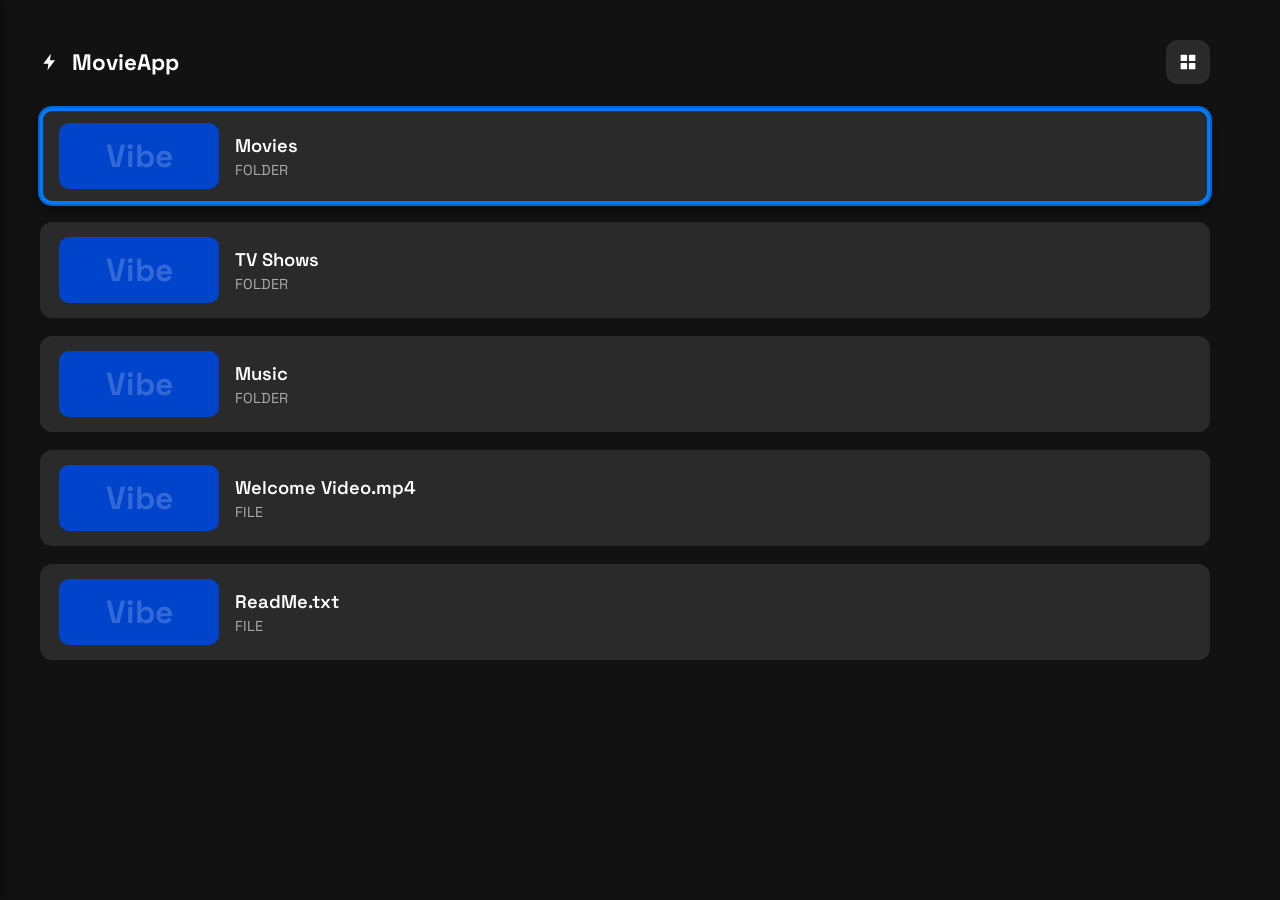
<file: justui/index.html>
<!DOCTYPE html>
<html lang="en">
<head>
    <meta charset="UTF-8">
    <meta name="viewport" content="width=device-width, initial-scale=1.0">
    <title>Android TV Browser</title>
    <link rel="preconnect" href="https://fonts.googleapis.com">
    <link rel="preconnect" href="https://fonts.gstatic.com" crossorigin>
    <link href="https://fonts.googleapis.com/css2?family=Space+Grotesk:wght@300..700&display=swap" rel="stylesheet">
    <link rel="stylesheet" href="styles.css">
    <link rel="stylesheet" href="player.css">
</head>
<body class="dark-theme">
    <!-- Sidebar -->
    <nav id="sidebar" class="sidebar">
        <div class="sidebar-header">
            <h2>Vibe Player</h2>
        </div>
        <ul class="sidebar-nav">
            <li class="nav-item active" data-nav="home">Home</li>
            <li class="nav-item" data-nav="movies">Movies</li>
            <li class="nav-item" data-nav="tv">TV Shows</li>
            <li class="nav-item" data-nav="settings">Settings</li>
        </ul>
    </nav>

    <!-- Main Content -->
    <main id="main-content">
        <header class="content-header">
            <h1 class="title-row">
                <span class="brand">
                    <svg class="brand-icon" viewBox="0 0 24 24" aria-hidden="true">
                        <path d="M13 2L4 14h6l-1 8 9-12h-6l1-8z"></path>
                    </svg>
                    MovieApp
                </span>
                <span id="current-path" class="breadcrumb"></span>
            </h1>
            <button id="view-toggle" class="view-toggle" aria-label="Switch to list view" title="Switch view">
                <svg class="icon icon-list" viewBox="0 0 24 24" aria-hidden="true">
                    <rect x="4" y="5" width="16" height="2" rx="1"></rect>
                    <rect x="4" y="11" width="16" height="2" rx="1"></rect>
                    <rect x="4" y="17" width="16" height="2" rx="1"></rect>
                </svg>
                <svg class="icon icon-grid" viewBox="0 0 24 24" aria-hidden="true">
                    <rect x="4" y="4" width="7" height="7" rx="1"></rect>
                    <rect x="13" y="4" width="7" height="7" rx="1"></rect>
                    <rect x="4" y="13" width="7" height="7" rx="1"></rect>
                    <rect x="13" y="13" width="7" height="7" rx="1"></rect>
                </svg>
            </button>
        </header>

        <div id="content-grid" class="content-grid">
            <!-- Cards will be injected here -->
        </div>
    </main>

    <!-- Video Player Overlay -->
    <div id="player-overlay" class="player-overlay hidden" aria-hidden="true">
        <div class="player-layer">
            <div class="player-video-frame">
                <video id="video-player" poster="" playsinline></video>
            </div>
            <div class="player-hud">
                <div class="player-title">
                    <span id="player-title-text">Now Playing</span>
                </div>
                <div class="player-progress player-focusable" data-action="progress" aria-label="Seek">
                    <div class="progress-track">
                        <div class="progress-fill"></div>
                        <div class="progress-dot"></div>
                    </div>
                    <div class="progress-time">
                        <span>00:12</span>
                        <span>04:36</span>
                    </div>
                </div>
                <div class="control-row">
                    <div class="control-group">
                        <button class="player-btn player-focusable primary" data-action="toggle" aria-label="Play">
                        <svg class="icon-tabler icon-play" viewBox="0 0 24 24" aria-hidden="true">
                            <path stroke="none" d="M0 0h24v24H0z" fill="none"></path>
                            <path d="M6 4v16a1 1 0 0 0 1.524 .852l13 -8a1 1 0 0 0 0 -1.704l-13 -8a1 1 0 0 0 -1.524 .852z"></path>
                        </svg>
                        <svg class="icon-tabler icon-pause" viewBox="0 0 24 24" aria-hidden="true">
                            <path stroke="none" d="M0 0h24v24H0z" fill="none"></path>
                            <path d="M9 4h-2a2 2 0 0 0 -2 2v12a2 2 0 0 0 2 2h2a2 2 0 0 0 2 -2v-12a2 2 0 0 0 -2 -2z"></path>
                            <path d="M17 4h-2a2 2 0 0 0 -2 2v12a2 2 0 0 0 2 2h2a2 2 0 0 0 2 -2v-12a2 2 0 0 0 -2 -2z"></path>
                        </svg>
                        </button>
                        <button class="player-btn player-focusable" data-action="rewind" aria-label="Previous">
                        <svg class="icon-tabler" viewBox="0 0 24 24" aria-hidden="true">
                            <path stroke="none" d="M0 0h24v24H0z" fill="none"></path>
                            <path d="M20.341 4.247l-8 7a1 1 0 0 0 0 1.506l8 7c.647 .565 1.659 .106 1.659 -.753v-14c0 -.86 -1.012 -1.318 -1.659 -.753z"></path>
                            <path d="M9.341 4.247l-8 7a1 1 0 0 0 0 1.506l8 7c.647 .565 1.659 .106 1.659 -.753v-14c0 -.86 -1.012 -1.318 -1.659 -.753z"></path>
                        </svg>
                        </button>
                        <button class="player-btn player-focusable" data-action="forward" aria-label="Next">
                        <svg class="icon-tabler" viewBox="0 0 24 24" aria-hidden="true">
                            <path stroke="none" d="M0 0h24v24H0z" fill="none"></path>
                            <path d="M2 5v14c0 .86 1.012 1.318 1.659 .753l8 -7a1 1 0 0 0 0 -1.506l-8 -7c-.647 -.565 -1.659 -.106 -1.659 .753z"></path>
                            <path d="M13 5v14c0 .86 1.012 1.318 1.659 .753l8 -7a1 1 0 0 0 0 -1.506l-8 -7c-.647 -.565 -1.659 -.106 -1.659 .753z"></path>
                        </svg>
                        </button>
                    </div>
                    <button class="player-btn player-focusable settings-btn" data-action="settings" aria-label="Settings">
                        <svg class="icon-tabler" viewBox="0 0 24 24" aria-hidden="true">
                            <path stroke="none" d="M0 0h24v24H0z" fill="none"></path>
                            <path d="M14.647 4.081a.724 .724 0 0 0 1.08 .448c2.439 -1.485 5.23 1.305 3.745 3.744a.724 .724 0 0 0 .447 1.08c2.775 .673 2.775 4.62 0 5.294a.724 .724 0 0 0 -.448 1.08c1.485 2.439 -1.305 5.23 -3.744 3.745a.724 .724 0 0 0 -1.08 .447c-.673 2.775 -4.62 2.775 -5.294 0a.724 .724 0 0 0 -1.08 -.448c-2.439 1.485 -5.23 -1.305 -3.745 -3.744a.724 .724 0 0 0 -.447 -1.08c-2.775 -.673 -2.775 -4.62 0 -5.294a.724 .724 0 0 0 .448 -1.08c-1.485 -2.439 1.305 -5.23 3.744 -3.745a.722 .722 0 0 0 1.08 -.447c.673 -2.775 4.62 -2.775 5.294 0zm-2.647 4.919a3 3 0 1 0 0 6a3 3 0 0 0 0 -6"></path>
                        </svg>
                    </button>
                </div>
            </div>
        </div>
    </div>

    <!-- Scripts -->
    <script src="data.js"></script>
    <script src="app.js"></script>
</body>
</html>
</file>
<file: justui/styles.css>
:root {
    --bg-color: #121212;
    --sidebar-bg: #1e1e1e;
    --text-color: #ffffff;
    --accent-color: #007bff;
    --card-bg: #2a2a2a;
    --sidebar-width: 250px;
}

* {
    box-sizing: border-box;
    margin: 0;
    padding: 0;
}

body {
    font-family: 'Space Grotesk', sans-serif;
    background-color: var(--bg-color);
    color: var(--text-color);
    overflow: hidden; /* Prevent scrollbars for TV experience */
}

/* Sidebar Styling */
.sidebar {
    position: fixed;
    top: 0;
    left: calc(-1 * var(--sidebar-width));
    width: var(--sidebar-width);
    height: 100%;
    background-color: var(--sidebar-bg);
    transition: left 0.3s ease-in-out;
    z-index: 100;
    box-shadow: 2px 0 10px rgba(0,0,0,0.5);
    font-family: 'Space Grotesk', sans-serif;
}

.sidebar.active {
    left: 0;
}

.sidebar-header {
    padding: 30px 20px;
    border-bottom: 1px solid #333;
    font-weight: 700;
}

.sidebar-nav {
    list-style: none;
    padding: 20px 0;
}

.nav-item {
    padding: 15px 25px;
    font-size: 1.2rem;
    cursor: pointer;
    transition: background 0.2s;
    font-weight: 500;
}

.nav-item.focused {
    background-color: var(--accent-color);
    outline: none;
}

/* Main Content Area */
main {
    margin-left: 0;
    padding: 40px 70px 40px 40px;
    transition: margin-left 0.3s ease-in-out, opacity 0.3s;
}

main.sidebar-open {
    margin-left: var(--sidebar-width);
    opacity: 0.5; /* Dim content when sidebar is open */
}

.content-header {
    margin-bottom: 24px;
    display: flex;
    align-items: center;
    justify-content: space-between;
    gap: 20px;
}

.content-header h1 {
    font-weight: 700;
    font-size: 1.4rem;
}

.title-row {
    display: inline-flex;
    align-items: center;
    gap: 18px;
}

.brand {
    display: inline-flex;
    align-items: center;
    gap: 12px;
}

.brand-icon {
    width: 20px;
    height: 20px;
    fill: #ffffff;
}

.breadcrumb {
    font-size: 0.95rem;
    color: #b6b6b6;
    font-weight: 500;
}

.view-toggle {
    width: 44px;
    height: 44px;
    border-radius: 12px;
    border: 2px solid #2b2b2b;
    background: var(--card-bg);
    color: var(--text-color);
    display: grid;
    place-items: center;
    cursor: pointer;
}

.view-toggle .icon {
    width: 22px;
    height: 22px;
    fill: currentColor;
}

.view-toggle .icon-grid {
    display: none;
}

body.list-view .view-toggle .icon-grid {
    display: block;
}

body.list-view .view-toggle .icon-list {
    display: none;
}

.view-toggle:focus-visible {
    outline: 3px solid var(--accent-color);
    outline-offset: 3px;
}

.view-toggle.focused {
    outline: 3px solid var(--accent-color);
    outline-offset: 3px;
    box-shadow: 0 0 0 2px rgba(0, 123, 255, 0.4);
}

.content-grid {
    display: grid;
    grid-template-columns: repeat(auto-fill, minmax(280px, 1fr));
    gap: 30px;
}

.content-grid.list-view {
    display: flex;
    flex-direction: column;
    gap: 18px;
}

/* Card Styling */
.card {
    background-color: var(--card-bg);
    border-radius: 12px;
    overflow: hidden;
    transition: transform 0.2s, border 0.2s;
    border: 3px solid transparent;
    cursor: pointer;
    position: relative;
    aspect-ratio: 16/9;
}

.card.focused {
    transform: scale(1.06);
    border-color: var(--accent-color);
    box-shadow: 0 0 0 2px rgba(0, 123, 255, 0.6), 0 12px 24px rgba(0,0,0,0.6);
    z-index: 10;
}

.card-img-placeholder {
    width: 100%;
    height: 100%;
    background-color: #0044cc; /* Plain Blue Accent Color */
    display: flex;
    align-items: center;
    justify-content: center;
}

.card-img-placeholder::after {
    content: "Vibe";
    color: rgba(255, 255, 255, 0.2);
    font-size: 2rem;
    font-weight: 700;
}

.card-info {
    position: absolute;
    bottom: 0;
    left: 0;
    right: 0;
    padding: 15px;
    background: linear-gradient(transparent, rgba(0,0,0,0.85));
}

.card-title {
    font-size: 1.1rem;
    font-weight: 600;
    white-space: nowrap;
    overflow: hidden;
    text-overflow: ellipsis;
}

.card-type {
    font-size: 0.8rem;
    color: #aaa;
    margin-top: 4px;
}

.content-grid.list-view .card {
    aspect-ratio: auto;
    height: 96px;
    display: flex;
    align-items: center;
    padding: 12px 16px;
}

.content-grid.list-view .card.focused {
    transform: none;
    border-color: var(--accent-color);
    box-shadow: 0 0 0 2px rgba(0, 123, 255, 0.8), 0 6px 14px rgba(0,0,0,0.5);
}

.content-grid.list-view .card-img-placeholder {
    width: 160px;
    height: 100%;
    border-radius: 10px;
}

.content-grid.list-view .card-info {
    position: static;
    padding: 0 0 0 16px;
    background: none;
}

.content-grid.list-view .card-title {
    font-size: 1.15rem;
}

.content-grid.list-view .card-type {
    font-size: 0.9rem;
}

/* Utility */
.hidden {
    display: none;
}
</file>
<file: justui/player.css>
.player-overlay {
    position: fixed;
    inset: 0;
    background: #000000;
    z-index: 1000;
    display: flex;
    align-items: stretch;
    justify-content: stretch;
    color: #ffffff;
}

.player-overlay.hidden {
    display: none;
}

.player-layer {
    position: relative;
    width: 100%;
    height: 100%;
    display: flex;
    flex-direction: column;
    padding: 40px; /* Increased for TV safe area */
    box-sizing: border-box;
}

.player-video-frame {
    flex: 1;
    background: #000000;
    border-radius: 0; /* Sharp edges for cinematic feel */
    overflow: hidden;
    box-shadow: 0 0 40px rgba(0,0,0,0.5);
}

.player-video-frame video {
    width: 100%;
    height: 100%;
    object-fit: contain; /* Ensure full video is visible without cropping */
}

.player-hud {
    position: absolute;
    left: 40px;
    right: 40px;
    bottom: 0;
    padding: 60px 40px 40px;
    background: linear-gradient(to top, rgba(0,0,0,0.9) 0%, rgba(0,0,0,0.6) 50%, rgba(0,0,0,0) 100%);
    display: flex;
    flex-direction: column;
    gap: 24px;
    z-index: 10;
}

.player-title {
    font-size: 1.25rem;
    font-weight: 700;
    letter-spacing: 0.5px;
    margin-bottom: 2px;
}

.player-progress {
    position: relative;
    padding: 10px 0;
    margin: -10px 0;
    cursor: pointer;
}

.player-progress .progress-track {
    width: 100%;
    height: 6px;
    border-radius: 999px;
    background: rgba(255, 255, 255, 0.2);
    position: relative;
    transition: height 0.2s cubic-bezier(0.4, 0, 0.2, 1), background 0.2s ease;
}

.player-progress .progress-fill {
    width: var(--progress, 22%);
    height: 100%;
    background: #ffffff;
    border-radius: 999px;
    transition: background 0.2s ease;
}

.progress-dot {
    position: absolute;
    top: 50%;
    left: var(--progress, 22%);
    width: 14px;
    height: 14px;
    border-radius: 999px;
    background: #ffffff;
    transform: translate(-50%, -50%);
    opacity: 0;
    transition: width 0.2s cubic-bezier(0.4, 0, 0.2, 1), height 0.2s cubic-bezier(0.4, 0, 0.2, 1), opacity 0.2s ease;
    box-shadow: 0 0 10px rgba(0,0,0,0.5);
    z-index: 20;
}

.progress-time {
    display: flex;
    justify-content: space-between;
    font-size: 1rem;
    font-weight: 500;
    color: rgba(255, 255, 255, 0.8);
    margin-top: 12px;
}

.control-row {
    display: flex;
    align-items: center;
    justify-content: space-between;
    height: 80px;
}

.control-group {
    display: flex;
    align-items: center;
    gap: 20px;
}

.player-btn {
    width: 56px;
    height: 56px;
    border-radius: 999px;
    border: none;
    background: transparent;
    color: #ffffff;
    display: grid;
    place-items: center;
    cursor: pointer;
    opacity: 0.7;
    transition: transform 0.15s ease, opacity 0.15s ease, background 0.15s ease, color 0.15s ease;
}

.player-btn svg {
    width: 28px;
    height: 28px;
    fill: currentColor;
}

.player-btn.primary {
    width: 72px;
    height: 72px;
    border-radius: 999px;
    background: transparent;
    color: #ffffff;
}

.player-btn.primary svg {
    width: 40px;
    height: 40px;
}

.settings-btn {
    width: auto;
    height: 48px;
    padding: 0 20px;
    font-size: 0.95rem;
    font-weight: 600;
    letter-spacing: 0.3px;
    border-radius: 999px;
}

.player-btn .icon-pause {
    display: none;
}

.player-overlay.playing .player-btn.primary .icon-play {
    display: none;
}

.player-overlay.playing .player-btn.primary .icon-pause {
    display: block;
}

.player-btn.focused {
    opacity: 1;
    background: #ffffff;
    color: #000000;
    transform: scale(1.12);
}

.player-progress.focused .progress-track {
    height: 10px;
    background: rgba(255, 255, 255, 0.4);
}

.player-progress.focused .progress-fill {
    background: #ffffff;
}

.player-progress.focused .progress-dot {
    opacity: 1;
    width: 24px;
    height: 24px;
    box-shadow: 0 6px 16px rgba(0, 0, 0, 0.6);
}
</file>
